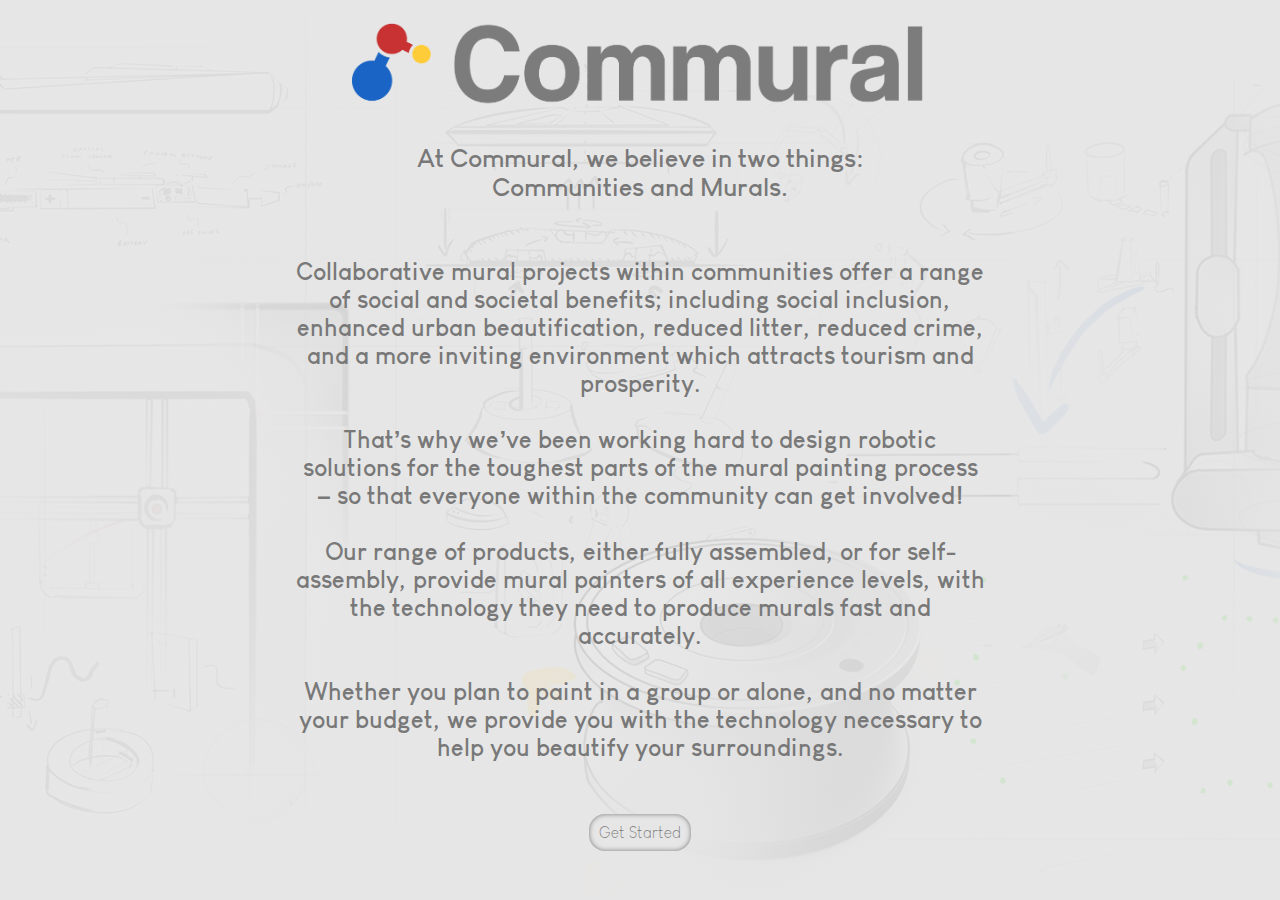
<file: index.html>
<!DOCTYPE html>
<html>

<head>
    <meta charset="utf-8" />
    <meta name="viewport" content="width=device-width, initial-scale = 1.0, maximum-scale=1.0, user-scalable=no" />
    <!-- CSS -->
    <link rel=stylesheet type="text/css" href="CSS/index.css">
    <link rel=stylesheet type="text/css" href="CSS/main.css">
    <link rel=stylesheet type="text/css" href="CSS/animate.css">
    <!-- CSS -->
    <title>Moc Site</title>
</head>

<body>
    <div class="user-view-parent display-flex">
        <div class="user-data display-flex">
            <img class="animated fadeInDown" src="/IMAGES/Logo.png" style="max-width: 50%; min-width: 20em;" />
            <br>
            <span class="animated fadeInDown" style="font-weight: bold; font-size: 1.6em; text-align: center;">At Commural, we believe in two things:<br> Communities and Murals.</span>
            <span class="landing-info animated fadeIn" style="font-weight:bold;">
                <br>
                <br>
                Collaborative mural projects within communities offer a range of social and societal benefits; including
                social inclusion, enhanced urban beautification, reduced litter, reduced crime, and a more inviting
                environment which attracts tourism and prosperity.
                <br>
                <br>
                That’s why we’ve been working hard to design robotic solutions for the toughest parts of the mural
                painting process – so that everyone within the community can get involved!
                <br>
                <br>
                Our range of products, either fully assembled, or for self-assembly, provide mural painters of all
                experience levels, with the technology they need to produce murals fast and accurately.
                <br>
                <br>
                Whether you plan to paint in a group or alone, and no matter your budget, we provide you with the
                technology necessary to help you beautify your surroundings.
            </span>
        </div>
        <div class="user-nav display-flex animated fadeInUp">
            <button onclick="location.href = 'products.html'">Get Started</button>
        </div>
        <div class="display-flex animated fadeInUp">
            <!-- <img src="/IMAGES/landingPage.png" style="max-width: 60%; min-width: 25em;"/> -->
        </div>
    </div>
    <!-- JS -->

    <!-- JS -->
</body>

</html>
</file>
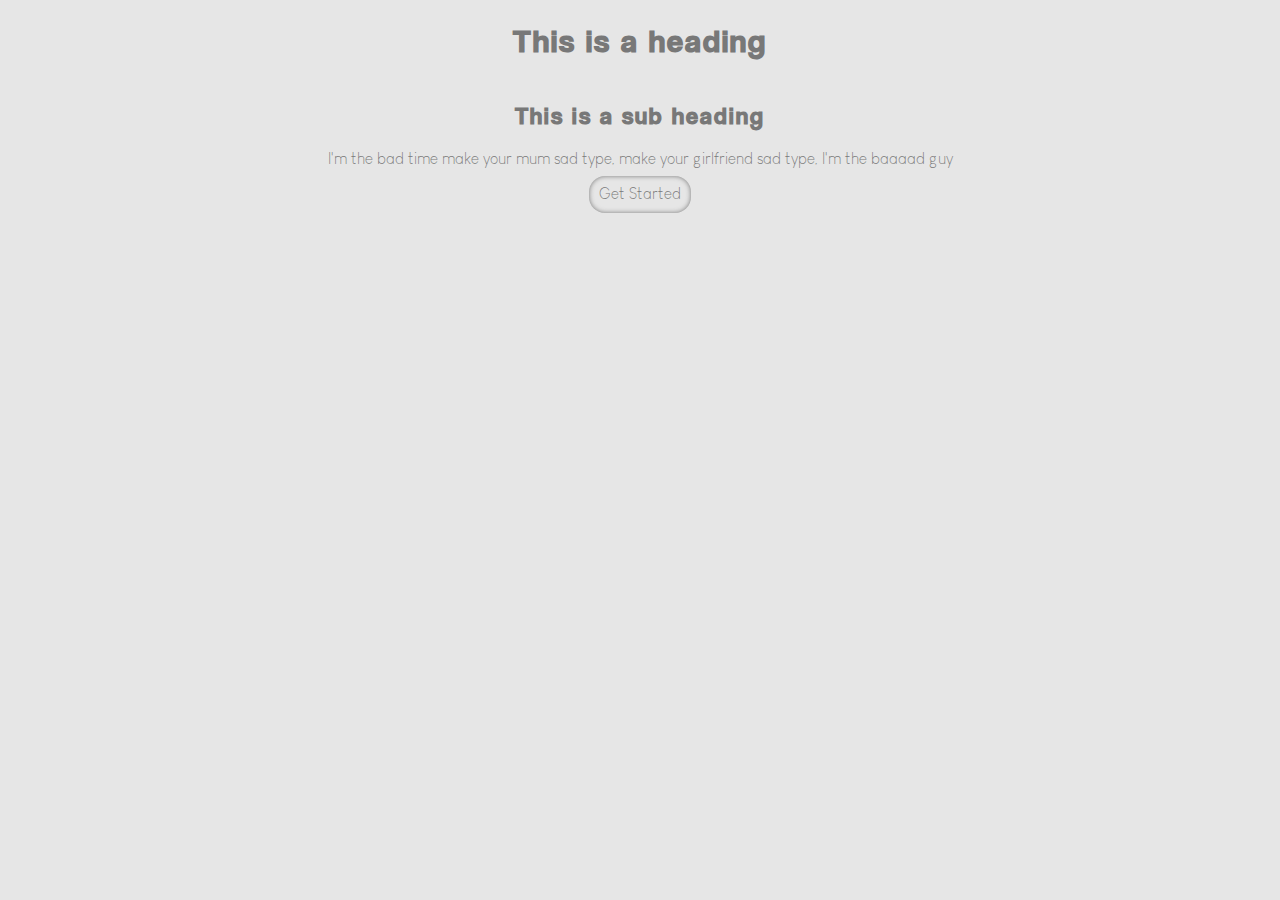
<file: checkout.html>
<!DOCTYPE html>
<html>
    <head>
        <meta charset="utf-8" />
        <meta name="viewport" content="width=device-width, initial-scale = 1.0, maximum-scale=1.0, user-scalable=no" />
        <!-- CSS -->
        <link rel=stylesheet type="text/css" href="CSS/main.css">
        <!-- <link rel=stylesheet type="text/css" href="CSS/animate.min.css"> -->
        <link rel="stylesheet" href="https://cdnjs.cloudflare.com/ajax/libs/animate.css/3.7.2/animate.min.css">
        <!-- CSS -->
        <title>Moc Site</title>
    </head>
    <body>
        <div class="user-view-parent display-flex">
            <div class="user-data display-flex animated fadeInUp">
                <h1>This is a heading</h1>
                <h2>This is a sub heading</h2>
                <span>I'm the bad time make your mum sad type, make your girlfriend sad type, I'm the baaaad guy</span>
            </div>
            <div class="user-nav display-flex animated fadeInUp">
                <button>Get Started</button>
            </div>
        </div>
        <!-- JS -->

        <!-- JS -->
    </body>
</html>
</file>
<file: CSS/index.css>
body {
    overflow-y: hidden;
    background-image: linear-gradient(rgba(230, 230, 230, .9),
            rgba(230, 230, 230, .9)), url("/IMAGES/landingPage.png");
    background-repeat: no-repeat;
    background-position: center;
    background-size: cover;
}

.user-view-parent {
    min-height: 100vh;
    width: inherit;
}

.user-data {
    width: 90vw;
}

.user-nav {
    animation-delay: 0.3s;
    padding: 2em;
}
.landing-info {
    padding-bottom: .5em;
    font-size: 1.5em;
    max-width: 40%;
    text-align: center;
}

@media only screen and (max-width: 1600px) {
    .landing-info {
        max-width: 60%;
    }
}

@media only screen and (max-width: 800px) {
    .landing-info {
        max-width: 80%;
        font-size: 1.2em;
    }
}

@media only screen and (max-width: 600px) {
    .landing-info {
        max-width: 90%;
    }
    body {
        overflow-y: visible;
    }
}
</file>
<file: CSS/main.css>
@font-face {
    font-family: "Coolvetica";
    src: url("FONTS/coolvetica\ rg.ttf");
}

@font-face {
    font-family: "Louis George Cafe";
    src: url("FONTS/Louis\ George\ Cafe.ttf");
    src: url("FONTS/Louis\ George\ Cafe\ Bold\ Italic.tf");
}

@font-face {
    font-family: "Louis George Cafe";
    src: url("FONTS/Louis\ George\ Cafe\ Bold.ttf");
    font-weight: bold;
}

@font-face {
    font-family: "Louis George Cafe";
    src: url("FONTS/Louis\ George\ Cafe\ Italic.ttf");
    font-style: italic;
}

@font-face {
    font-family: "Louis George Cafe";
    src: url("FONTS/Louis\ George\ Cafe\ Light.ttf");
    font-weight: light;
}

html {
    font-family: 'Louis George Cafe', sans-serif;
    color: rgb(120, 120, 120);
    max-width: 100vw;
    max-height: 100vh;
}

h1,
h2,
h3,
h4,
h5 {
    letter-spacing: 2px;
    font-family: 'Coolvetica', sans-serif;
}

.heading {
    font-family: 'Coolvetica', sans-serif;
}

body {
    margin: 0 auto;
    top: 0;
    bottom: 0;
    max-width: 100vw;
    min-height: 100vh;
    overflow-x: hidden;
    /* overflow-y: hidden; */
    background-color: rgb(230, 230, 230);
}

.display-flex {
    display: flex;
    justify-content: center;
    align-items: center;
    flex-flow: column;
}


button {
    font-family: 'Louis George Cafe', sans-serif;
    padding: .6em;
    border-radius: 1em;
    font-size: 1em;
    background-color: rgb(230, 230, 230);
    color: rgb(120, 120, 120);
    border: none;
    -moz-box-shadow: inset 0 0 5px rgb(120, 120, 120);
    ;
    -webkit-box-shadow: inset 0 0 5px rgb(120, 120, 120);
    ;
    box-shadow: inset 0 0 5px rgb(120, 120, 120);
    ;
    margin: .5em;
}

select {
    font-family: 'Louis George Cafe', sans-serif;
    padding: .5em;
    border-radius: 1em;
    font-size: 1em;
    background-color: rgb(230, 230, 230);
    color: rgb(120, 120, 120);
    border: none;
    -moz-box-shadow: inset 0 0 5px rgb(120, 120, 120);
    ;
    -webkit-box-shadow: inset 0 0 5px rgb(120, 120, 120);
    ;
    box-shadow: inset 0 0 5px rgb(120, 120, 120);
    ;
    margin: .5em;
    
}
</file>
